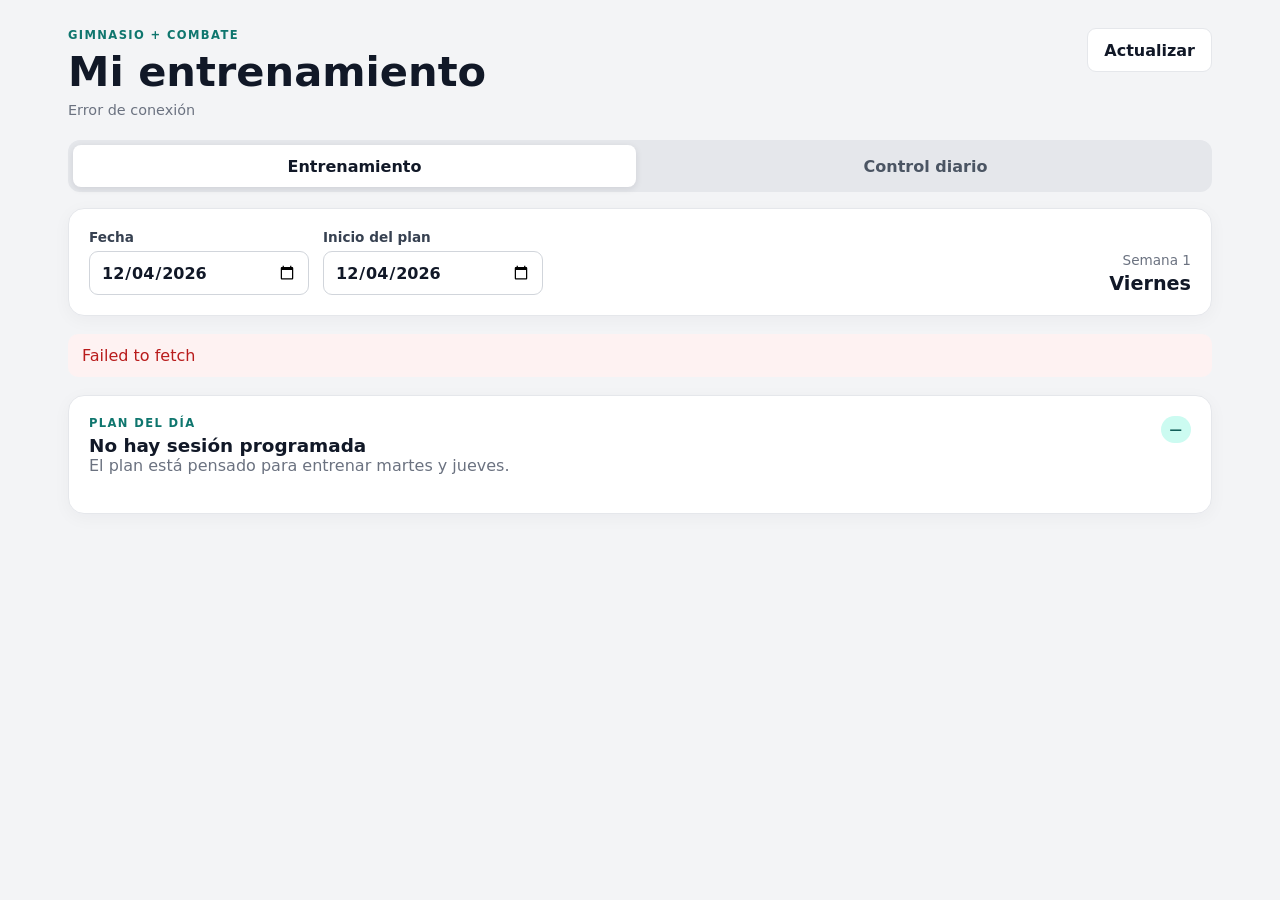
<file: index.html>
<!doctype html>
<html lang="es">
<head>
  <meta charset="UTF-8" />
  <meta name="viewport" content="width=device-width, initial-scale=1.0" />
  <meta name="theme-color" content="#111827" />
  <meta name="apple-mobile-web-app-capable" content="yes" />
  <meta name="apple-mobile-web-app-status-bar-style" content="default" />
  <title>Entrenamiento de combate</title>
  <link rel="stylesheet" href="css/styles.css" />
</head>
<body>
  <main class="app-shell">
    <header class="app-header">
      <div>
        <p class="eyebrow">GIMNASIO + COMBATE</p>
        <h1>Mi entrenamiento</h1>
        <p id="connection-status" class="status status--muted">Preparando conexión…</p>
      </div>
      <button id="refresh-button" class="button button--secondary" type="button">Actualizar</button>
    </header>

    <nav class="mobile-nav" aria-label="Secciones de la aplicación">
      <button class="mobile-nav__button mobile-nav__button--active" type="button" data-screen-target="training-screen">Entrenamiento</button>
      <button class="mobile-nav__button" type="button" data-screen-target="daily-screen">Control diario</button>
    </nav>

    <section class="toolbar card" aria-label="Configuración de la vista">
      <label>
        Fecha
        <input id="training-date" type="date" />
      </label>
      <label>
        Inicio del plan
        <input id="plan-start-date" type="date" />
      </label>
      <div class="toolbar__summary">
        <span id="week-label">Semana —</span>
        <strong id="day-label">—</strong>
      </div>
    </section>

    <div id="app-message" class="message" role="status" hidden></div>

    <section id="training-screen" class="screen screen--active" aria-labelledby="session-title">
      <div class="layout-grid layout-grid--training">
        <section class="card">
          <div class="section-heading">
            <div>
              <p class="eyebrow">PLAN DEL DÍA</p>
              <h2 id="session-title">Cargando sesión…</h2>
            </div>
            <span id="session-duration" class="tag">—</span>
          </div>
          <p id="session-objective" class="muted">—</p>
          <div id="exercise-list" class="exercise-list"></div>
        </section>
      </div>
    </section>

    <section id="daily-screen" class="screen" aria-labelledby="daily-title" hidden>
      <div class="daily-stack">
        <details class="card collapsible" open>
          <summary class="collapsible__summary">
            <span>
              <span class="eyebrow">CONTROL DIARIO</span>
              <strong id="daily-title">Peso y recuperación</strong>
            </span>
            <span class="collapsible__chevron">⌄</span>
          </summary>
          <div class="collapsible__content">
            <p class="muted">Cargá estos datos una vez por día para ajustar el entrenamiento.</p>
            <form id="daily-form" class="stack-form">
              <label>
                Peso corporal (kg)
                <input id="body-weight" type="number" min="30" max="250" step="0.1" required />
              </label>
              <label>
                Cintura (cm), opcional
                <input id="waist" type="number" min="40" max="200" step="0.1" />
              </label>
              <label>
                Horas de sueño
                <input id="sleep-hours" type="number" min="0" max="24" step="0.5" />
              </label>
              <label>
                Calidad del sueño (1-5)
                <input id="sleep-quality" type="number" min="1" max="5" />
              </label>
              <label>
                Energía (1-5)
                <input id="energy" type="number" min="1" max="5" />
              </label>
              <label>
                Fatiga (1-5)
                <input id="fatigue" type="number" min="1" max="5" />
              </label>
              <label>
                Dolor del día (0-10)
                <input id="daily-pain" type="number" min="0" max="10" />
              </label>
              <label>
                Notas del día
                <textarea id="daily-notes" rows="4"></textarea>
              </label>
              <button class="button" type="submit">Guardar control diario</button>
            </form>
          </div>
        </details>

        <details class="card collapsible" open>
          <summary class="collapsible__summary">
            <span>
              <span class="eyebrow">ÚLTIMOS DATOS</span>
              <strong>Resumen</strong>
            </span>
            <span class="collapsible__chevron">⌄</span>
          </summary>
          <div class="collapsible__content">
            <dl id="summary-list" class="summary-list">
              <div><dt>Último peso</dt><dd>—</dd></div>
              <div><dt>Variación</dt><dd>—</dd></div>
              <div><dt>Sesiones cargadas</dt><dd>—</dd></div>
            </dl>
          </div>
        </details>
      </div>
    </section>

  </main>

  <script type="module" src="js/app.js"></script>
</body>
</html>
</file>
<file: css/styles.css>
:root {
  color-scheme: light;
  --bg: #f3f4f6;
  --card: #ffffff;
  --text: #111827;
  --muted: #6b7280;
  --border: #e5e7eb;
  --primary: #111827;
  --primary-hover: #374151;
  --accent: #0f766e;
  --danger: #b91c1c;
  font-family: Inter, ui-sans-serif, system-ui, -apple-system, BlinkMacSystemFont, "Segoe UI", sans-serif;
}

* { box-sizing: border-box; }
body { margin: 0; overflow-x: hidden; background: var(--bg); color: var(--text); }
button, input, select, textarea { font: inherit; }
button { cursor: pointer; }

.app-shell { max-width: 1180px; margin: 0 auto; padding: 28px 18px 56px; }
.app-header, .section-heading { display: flex; align-items: flex-start; justify-content: space-between; gap: 16px; }
.app-header { margin-bottom: 22px; }
.mobile-nav { display: flex; gap: 8px; margin-bottom: 16px; padding: 5px; background: #e5e7eb; border-radius: 12px; }
.mobile-nav__button { flex: 1; min-height: 42px; padding: 9px 12px; color: #4b5563; background: transparent; border: 0; border-radius: 8px; font-weight: 800; }
.mobile-nav__button--active { color: var(--text); background: #fff; box-shadow: 0 2px 7px rgb(17 24 39 / 10%); }
.screen { min-width: 0; }
.screen[hidden] { display: none; }
.eyebrow { margin: 0 0 5px; color: var(--accent); font-size: .72rem; font-weight: 800; letter-spacing: .12em; }
h1, h2, p { margin-top: 0; }
h1 { margin-bottom: 6px; font-size: clamp(1.8rem, 4vw, 2.6rem); }
h2 { margin-bottom: 0; font-size: 1.15rem; }
.muted, .status--muted { color: var(--muted); }
.status { margin: 0; font-size: .9rem; }
.card { margin-bottom: 18px; padding: 20px; background: var(--card); border: 1px solid var(--border); border-radius: 16px; box-shadow: 0 4px 18px rgb(17 24 39 / 4%); }
.toolbar { display: grid; grid-template-columns: repeat(2, minmax(150px, 220px)) 1fr; align-items: end; gap: 14px; }
.toolbar__summary { display: flex; flex-direction: column; align-items: flex-end; gap: 4px; }
.toolbar__summary span { color: var(--muted); font-size: .85rem; }
.toolbar__summary strong { font-size: 1.2rem; }
.layout-grid { display: grid; grid-template-columns: minmax(0, 1.6fr) minmax(280px, .8fr); gap: 18px; }
.layout-grid--training { grid-template-columns: minmax(0, 1fr); }
.layout-grid--training > .card { width: 100%; }
.daily-stack { display: grid; gap: 18px; width: 100%; }
.sidebar { min-width: 0; }
label { display: flex; min-width: 0; flex-direction: column; gap: 6px; color: #374151; font-size: .85rem; font-weight: 700; }
input, select, textarea { width: 100%; max-width: 100%; min-width: 0; min-height: 44px; padding: 10px 11px; color: var(--text); background: #fff; border: 1px solid #d1d5db; border-radius: 9px; outline: none; font-size: 16px; }
input[type="date"] { appearance: none; -webkit-appearance: none; }
input:focus, select:focus, textarea:focus { border-color: var(--accent); box-shadow: 0 0 0 3px rgb(15 118 110 / 12%); }
.button { min-height: 44px; padding: 11px 16px; color: #fff; background: var(--primary); border: 0; border-radius: 9px; font-weight: 800; }
.button:hover { background: var(--primary-hover); }
.button--secondary { color: var(--text); background: #fff; border: 1px solid var(--border); }
.button--secondary:hover { background: #f9fafb; }
.tag { padding: 6px 9px; color: #115e59; background: #ccfbf1; border-radius: 999px; font-size: .78rem; font-weight: 800; white-space: nowrap; }
.exercise-list { display: grid; gap: 10px; margin-top: 18px; }
.exercise-card { overflow: hidden; border: 1px solid var(--border); border-radius: 12px; background: #fff; }
.exercise-card summary { display: flex; align-items: center; justify-content: space-between; gap: 12px; min-height: 58px; padding: 13px 14px; cursor: pointer; list-style: none; }
.exercise-card summary::-webkit-details-marker { display: none; }
.exercise-card summary strong, .exercise-card summary small { display: block; }
.exercise-card summary strong { font-size: .98rem; }
.exercise-card summary small { margin-top: 4px; color: var(--muted); font-size: .82rem; font-weight: 500; }
.exercise-card__chevron { color: var(--accent); font-size: 1.3rem; transition: transform .2s ease; }
.exercise-card[open] .exercise-card__chevron { transform: rotate(180deg); }
.exercise-form { display: grid; gap: 14px; padding: 0 14px 14px; border-top: 1px solid var(--border); }
.prescription { display: flex; justify-content: space-between; gap: 12px; padding: 11px 0 0; color: var(--muted); font-size: .82rem; }
.prescription strong { color: var(--text); text-align: right; }
.weight-grid { display: grid; grid-template-columns: repeat(3, minmax(0, 1fr)); gap: 10px; }
.set-list { display: grid; gap: 10px; }
.set-row { display: grid; grid-template-columns: minmax(100px, .8fr) repeat(4, minmax(0, 1fr)); align-items: end; gap: 10px; padding: 10px; border: 1px solid var(--border); border-radius: 10px; background: #f9fafb; }
.set-row > strong { display: flex; flex-direction: column; gap: 4px; font-size: .88rem; }
.set-row > strong small { color: var(--muted); font-size: .76rem; font-weight: 500; }
.form-grid--exercise { margin-top: 0; }
.exercise { padding: 14px; border: 1px solid var(--border); border-radius: 12px; }
.exercise__title { margin: 0 0 4px; font-weight: 800; }
.exercise__detail { margin: 0; color: var(--muted); font-size: .9rem; }
.exercise__meta { display: flex; flex-wrap: wrap; gap: 6px; margin-top: 9px; }
.chip { padding: 4px 7px; background: #f3f4f6; border-radius: 6px; color: #4b5563; font-size: .75rem; }
.form-grid { display: grid; grid-template-columns: repeat(3, minmax(0, 1fr)); gap: 13px; margin-top: 18px; }
.form-grid__wide { grid-column: 1 / -1; }
.stack-form { display: grid; gap: 13px; margin-top: 18px; }
.message { margin: 0 0 18px; padding: 12px 14px; border-radius: 10px; background: #ecfdf5; color: #065f46; }
.message--error { background: #fef2f2; color: var(--danger); }
.summary-list { display: grid; gap: 12px; margin: 18px 0 0; }
.summary-list div { display: flex; justify-content: space-between; gap: 16px; padding-bottom: 10px; border-bottom: 1px solid var(--border); }
.summary-list dt { color: var(--muted); }
.summary-list dd { margin: 0; font-weight: 800; }
.collapsible { padding: 0; }
.collapsible__summary { display: flex; align-items: center; justify-content: space-between; gap: 14px; min-height: 64px; padding: 16px 20px; cursor: pointer; list-style: none; }
.collapsible__summary::-webkit-details-marker { display: none; }
.collapsible__summary strong, .collapsible__summary .eyebrow { display: block; }
.collapsible__summary strong { font-size: 1.15rem; }
.collapsible__chevron { color: var(--accent); font-size: 1.35rem; transition: transform .2s ease; }
.collapsible[open] .collapsible__chevron { transform: rotate(180deg); }
.collapsible__content { padding: 0 20px 20px; border-top: 1px solid var(--border); }

@media (max-width: 820px) {
  .layout-grid { grid-template-columns: 1fr; }
  .toolbar { grid-template-columns: 1fr 1fr; }
  .toolbar__summary { grid-column: 1 / -1; align-items: flex-start; }
}
@media (max-width: 560px) {
  .app-shell { padding: max(16px, env(safe-area-inset-top)) max(12px, env(safe-area-inset-right)) calc(32px + env(safe-area-inset-bottom)) max(12px, env(safe-area-inset-left)); }
  .app-header { align-items: stretch; flex-direction: column; }
  .app-header .button { width: 100%; }
  .mobile-nav { position: sticky; top: 8px; z-index: 5; }
  .toolbar, .form-grid { grid-template-columns: minmax(0, 1fr); }
  .form-grid__wide { grid-column: auto; }
  .card { padding: 15px; border-radius: 14px; }
  .section-heading { gap: 10px; }
  .section-heading h2 { font-size: 1.05rem; }
  .toolbar__summary { padding-top: 2px; }
  .exercise { padding: 12px; }
  .exercise__title { line-height: 1.3; }
  .exercise-card summary { min-height: 62px; padding: 13px 12px; }
  .exercise-form { padding: 0 12px 12px; }
  .prescription { align-items: flex-start; flex-direction: column; gap: 4px; }
  .prescription strong { text-align: left; }
  .weight-grid { grid-template-columns: 1fr 1fr; }
  .weight-grid label:last-child { grid-column: 1 / -1; }
  .set-row { grid-template-columns: 1fr 1fr; }
  .set-row > strong { grid-column: 1 / -1; }
  .collapsible__summary { min-height: 60px; padding: 14px 15px; }
  .collapsible__summary strong { font-size: 1.05rem; }
  .collapsible__content { padding: 0 15px 15px; }
  .button--secondary { width: 100%; }
}
</file>
